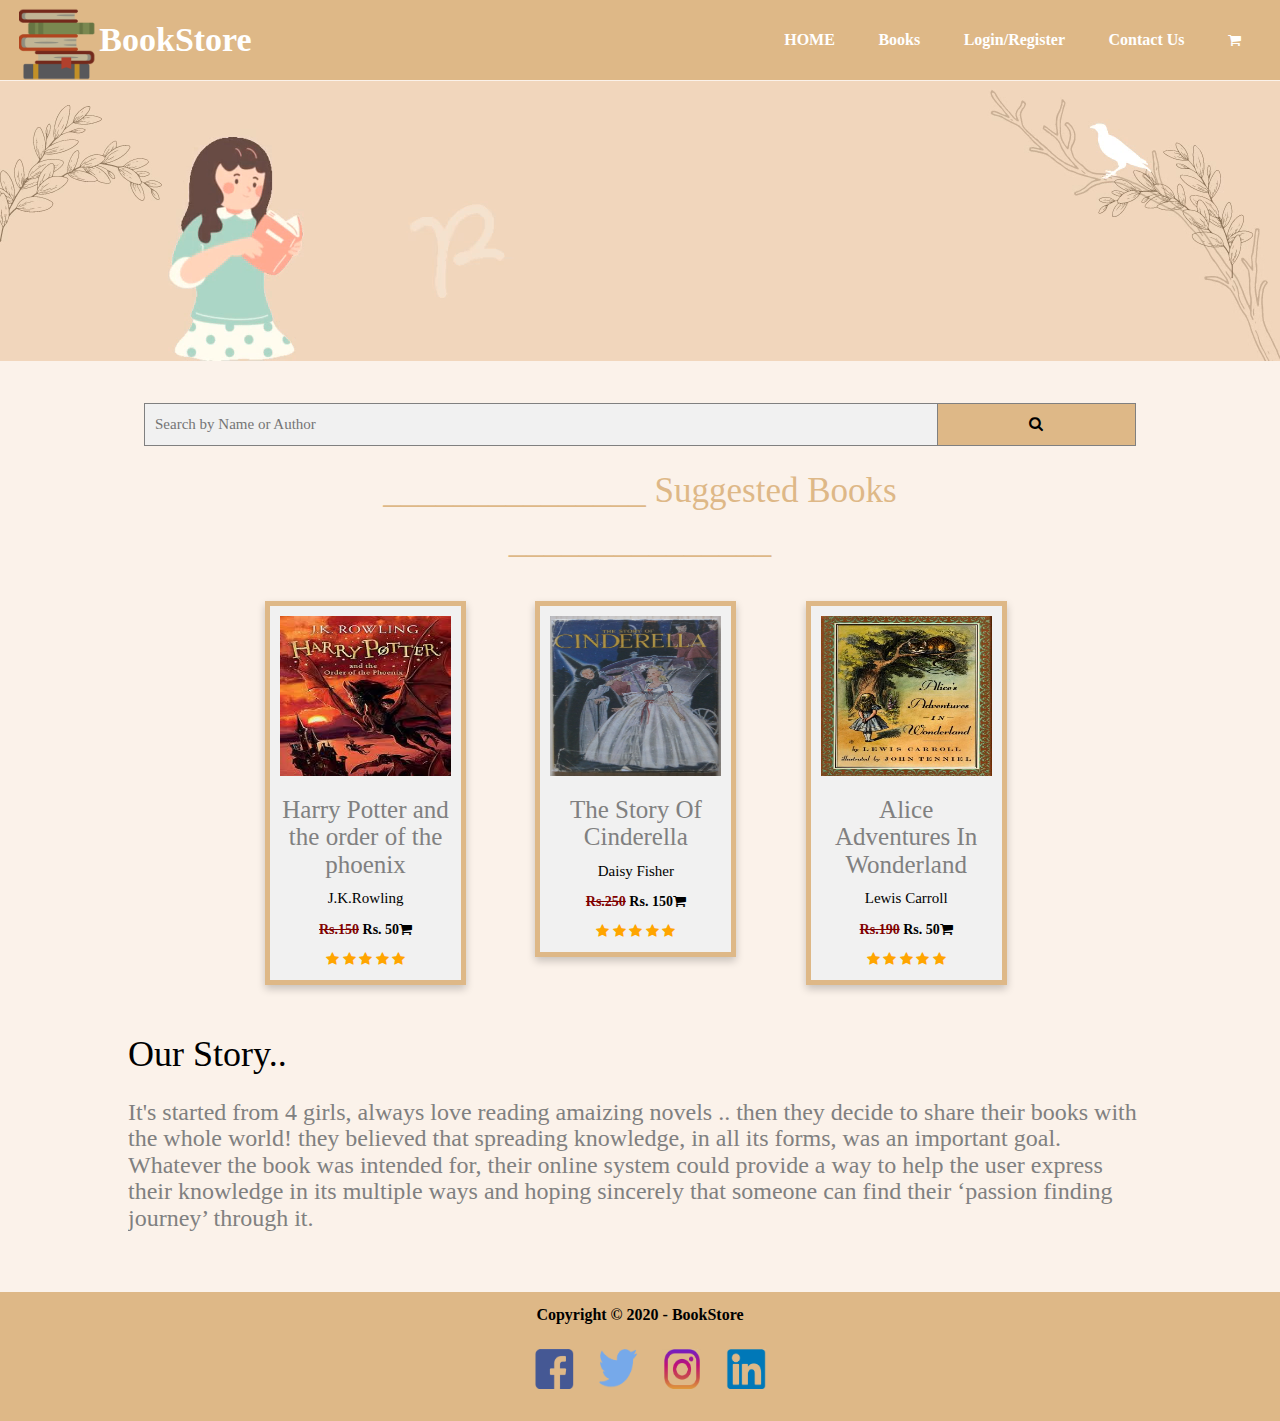
<file: index.html>
<!DOCTYPE html>
<html lang="en">
<head>
    <meta charset="UTF-8">
    <meta name="viewport" content="width=device-width, initial-scale=1.0">
	<meta name="keywords" content="Book store,BookStore,Books,Book,Fictional,Police,Cartoons">
	<meta name="description" content="Book store website">
   <title>Amazing Novels</title>
<link rel="stylesheet" href="https://cdnjs.cloudflare.com/ajax/libs/font-awesome/4.7.0/css/font-awesome.min.css">
<link rel="stylesheet" href="https://maxcdn.bootstrapcdn.com/bootstrap/3.3.7/css/bootstrap.min.css">
<link rel="stylesheet" href="styles.css">
</head>

<body>
<!--NAVIGATION-->
       <nav>
          <img src="images/Logo.png" id="logo" alt="logo"> 
		  <a class="navbarBrand" href="index.html">BookStore</a>
          <ul>
              <li><a href="index.html">HOME</a></li>
              <li><a href="Books.html">Books</a></li>
              <li><a href="login.html">Login/Register</a></li>
              <li><a href="ContactUs.html">Contact Us</a></li>
			  <li><a href="#" class="fa fa-shopping-cart"></a></li>
			  
          </ul>
       </nav>
<!--END OF NAVIGATION-->

<!--VIDEIO LOOP-->
<video autoplay muted loop>
  <source src="header.mp4" type="video/mp4">
  <source src="header.ogg" type="video/ogg">
  </video>
  <!--END VIDEIO LOOP-->
  <!--SECTION-->
  <div class="section">
<!--FEATURES-->
          <form class="search">
                    <input type="text" placeholder="Search by Name or Author" name="search">
                    <button type="submit"><i class="fa fa-search"></i></button>
                </form>
<!--END OF FEATURES-->
<!--Suggested Books-->
    <p></p>
    <p class="suggest">_______________ Suggested Books _______________</p>
	
<div class="row">
  <div class="column">
      <a href="book.html">
    <div class="card">
        <img src="images/HarryPotter.jpg" class="img-responsive" alt="Book">
      <h3 class="BookName">Harry Potter and the order of the phoenix</h3>
      <p class="Author">J.K.Rowling</p>
      <p class="pricee"><del class="price">Rs.150</del> Rs. 50<i class="fa fa-shopping-cart"></i></p>
	  <span class="fa fa-star checked"></span>
      <span class="fa fa-star checked"></span>
      <span class="fa fa-star checked"></span>
      <span class="fa fa-star checked"></span>
      <span class="fa fa-star checked"></span>
    </div>
      </a>
  </div>

  <div class="column">
      <a href="book.html">
    <div class="card">
        <img src="images/Cinderella.jpg" class="img-responsive" alt="Book">
     <h3 class="BookName">The Story Of Cinderella</h3>
      <p class="Author">Daisy Fisher</p>
     <p class="pricee"><del class="price">Rs.250</del> Rs. 150<i class="fa fa-shopping-cart"></i></p>
	  <span class="fa fa-star checked"></span>
      <span class="fa fa-star checked"></span>
      <span class="fa fa-star checked"></span>
      <span class="fa fa-star checked"></span>
      <span class="fa fa-star checked"></span>
    </div>
          </a>
  </div>
  
  <div class="column">
      <a href="book.html">
    <div class="card">
        <img src="images/Alice.jpg" class="img-responsive" alt="Book">
      <h3 class="BookName">Alice Adventures In Wonderland</h3>
      <p class="Author">Lewis Carroll</p>
      <p class="pricee"><del class="price">Rs.190</del> Rs. 50<i class="fa fa-shopping-cart"></i></p>
	  <span class="fa fa-star checked"></span>
      <span class="fa fa-star checked"></span>
      <span class="fa fa-star checked"></span>
      <span class="fa fa-star checked"></span>
      <span class="fa fa-star checked"></span>
    </div>
      </a>
  </div>
  </div>
  <!--END Suggested Books-->
  
  <!--Our Story-->
          <h1>Our Story..</h1>
          <h3>It's started from 4 girls, always love reading amaizing novels .. then they decide to share their books with the whole world!
		  they believed that spreading knowledge, in all its forms, was an important goal. Whatever the book was intended for, their online 
		  system could provide a way to help the user express their knowledge in its multiple ways and hoping sincerely that someone can find 
		  their ‘passion finding journey’ through it.</h3>
          </div>
		  <!--END Our Story-->
		  
<!--END OF SECTION-->

<footer>
       <p>Copyright &copy; 2020 - BookStore</p>
	   <div class="social-media">
<ul>
<li><img src="images/Facebook.png" alt="social media"></li>
<li><img src="images/Twitter.png" alt="social media"></li>
<li><img src="images/Instagram.png" alt="social media"></li>
<li><img src="images/LinkedIn.png" alt="social media"><li>
</ul>
</div>
   </footer>
</body>
</html>
</file>
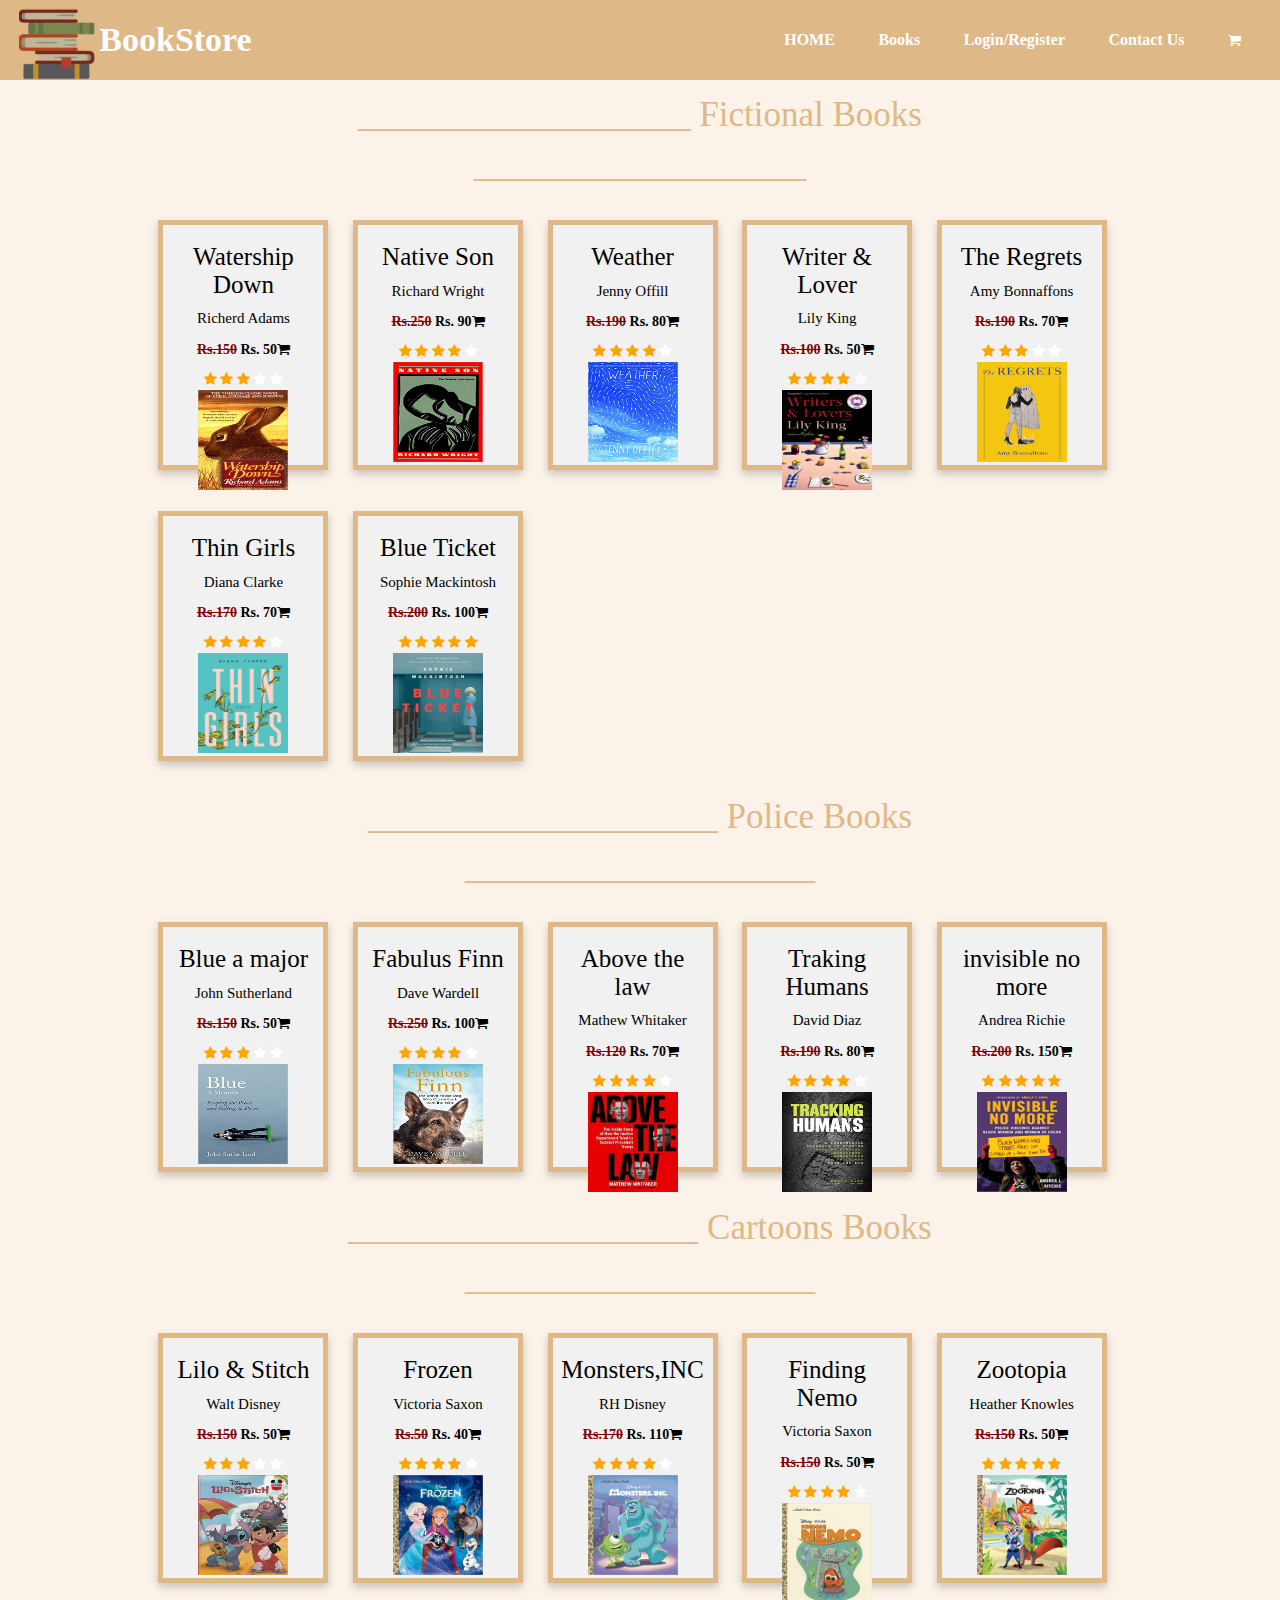
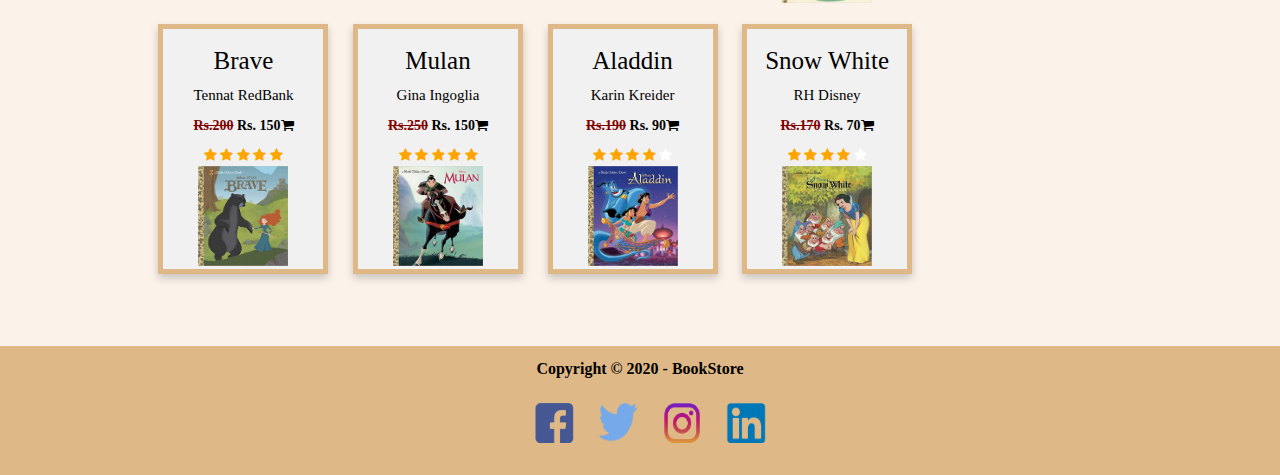
<file: Books.html>
<!DOCTYPE html>
<html lang="en">
<head>
<meta charset="UTF-8">
    <meta name="viewport" content="width=device-width, initial-scale=1.0">
	<meta name="keywords" content="Book store,BookStore,Books,Book,Fictional,Police,Cartoons">
<title>Books</title>
<link rel="stylesheet" href="https://cdnjs.cloudflare.com/ajax/libs/font-awesome/4.7.0/css/font-awesome.min.css">
<link rel="stylesheet" href="https://maxcdn.bootstrapcdn.com/bootstrap/3.3.7/css/bootstrap.min.css">
<link rel="stylesheet" href="styles.css">
</head>
<body>
 <!--NAVIGATION-->
       <nav>
          <img src="images/Logo.png" id="logo" alt="logo"> 
		  <a class="navbarBrand" href="index.html">BookStore</a>
          <ul>
              <li><a href="index.html">HOME</a></li>
              <li><a href="Books.html">Books</a></li>
              <li><a href="login.html">Login/Register</a></li>
              <li><a href="ContactUs.html">Contact Us</a></li>
			  <li><a href="#" class="fa fa-shopping-cart"></a></li>
          </ul>
       </nav>
<!--END OF NAVIGATION-->

<!--Fictional Books-->
<p></p>
<p class="BookType">___________________ Fictional Books ___________________</p>
<div class="row">
  <div class="Bookcolumn">
      <a href="book.html">
    <div class="Bookscard">
      <h4 class="BookName">Watership Down</h4>
      <p class="Author">Richerd Adams</p>
      <p class="pricee"><del class="price">Rs.150</del> Rs. 50<i class="fa fa-shopping-cart"></i></p>
	  <span class="fa fa-star checked"></span>
      <span class="fa fa-star checked"></span>
      <span class="fa fa-star checked"></span>
      <span class="fa fa-star"></span>
      <span class="fa fa-star"></span>
	  <img src="images/WatershipDown.jpg" class="img-responsive_Books" alt="Book">
    </div>
      </a>
  </div>

  <div class="Bookcolumn">
      <a href="book.html">
    <div class="Bookscard">
     <h4 class="BookName">Native Son</h4>
      <p class="Author">Richard Wright</p>
      <p class="pricee"><del class="price">Rs.250</del> Rs. 90<i class="fa fa-shopping-cart"></i></p>
	  <span class="fa fa-star checked"></span>
      <span class="fa fa-star checked"></span>
      <span class="fa fa-star checked"></span>
      <span class="fa fa-star checked"></span>
      <span class="fa fa-star"></span>
	  <img src="images/NativeSon.jpg" class="img-responsive_Books" alt="Book">
    </div>
          </a>
  </div>
  
  <div class="Bookcolumn">
      <a href="book.html">
    <div class="Bookscard">
        
      <h4 class="BookName">Weather</h4>
      <p class="Author">Jenny Offill</p>
      <p class="pricee"><del class="price">Rs.190</del> Rs. 80<i class="fa fa-shopping-cart"></i></p>
	  <span class="fa fa-star checked"></span>
      <span class="fa fa-star checked"></span>
      <span class="fa fa-star checked"></span>
      <span class="fa fa-star checked"></span>
      <span class="fa fa-star"></span>
	  <img src="images/Weather.jpg" class="img-responsive_Books" alt="Book">
    </div>
      </a>
  </div>
  <div class="Bookcolumn">
      <a href="book.html">
    <div class="Bookscard">
        
      <h4 class="BookName">Writer & Lover</h4>
      <p class="Author">Lily King</p>
      <p class="pricee"><del class="price">Rs.100</del> Rs. 50<i class="fa fa-shopping-cart"></i></p>
	  <span class="fa fa-star checked"></span>
      <span class="fa fa-star checked"></span>
      <span class="fa fa-star checked"></span>
      <span class="fa fa-star checked"></span>
      <span class="fa fa-star"></span>
	  <img src="images/Writer&Lover.jpg" class="img-responsive_Books" alt="Book">
    </div>
      </a>
  </div>
  <div class="Bookcolumn">
      <a href="book.html">
    <div class="Bookscard">
        
      <h4 class="BookName">The Regrets</h4>
      <p class="Author">Amy Bonnaffons</p>
      <p class="pricee"><del class="price">Rs.190</del> Rs. 70<i class="fa fa-shopping-cart"></i></p>
	  <span class="fa fa-star checked"></span>
      <span class="fa fa-star checked"></span>
      <span class="fa fa-star checked"></span>
      <span class="fa fa-star"></span>
      <span class="fa fa-star"></span>
	  <img src="images/TheRegrets.jpg" class="img-responsive_Books" alt="Book">
    </div>
      </a>
  </div>
  <div class="Bookcolumn">
      <a href="book.html">
    <div class="Bookscard">
        
      <h4 class="BookName">Thin Girls</h4>
      <p class="Author">Diana Clarke</p>
      <p class="pricee"><del class="price">Rs.170</del> Rs. 70<i class="fa fa-shopping-cart"></i></p>
	  <span class="fa fa-star checked"></span>
      <span class="fa fa-star checked"></span>
      <span class="fa fa-star checked"></span>
      <span class="fa fa-star checked"></span>
      <span class="fa fa-star"></span>
	  <img src="images/ThinGirls.jpg" class="img-responsive_Books" alt="Book">
    </div>
      </a>
  </div>
  <div class="Bookcolumn">
      <a href="book.html">
    <div class="Bookscard">
        
      <h4 class="BookName">Blue Ticket</h4>
      <p class="Author">Sophie Mackintosh</p>
      <p class="pricee"><del class="price">Rs.200</del> Rs. 100<i class="fa fa-shopping-cart"></i></p>
	  <span class="fa fa-star checked"></span>
      <span class="fa fa-star checked"></span>
      <span class="fa fa-star checked"></span>
      <span class="fa fa-star checked"></span>
      <span class="fa fa-star checked"></span>
	  <img src="images/BlueTicket.jpg" class="img-responsive_Books" alt="Book">
    </div>
      </a>
  </div>
  </div>
  <!--END Fictional Books-->
  <!--Police Books-->
  <p></p>
<p class="BookType">____________________ Police Books ____________________</p>
<div class="row">
  <div class="Bookcolumn">
      <a href="book.html">
    <div class="Bookscard">
      <h4 class="BookName">Blue a major</h4>
      <p class="Author">John Sutherland</p>
      <p class="pricee"><del class="price">Rs.150</del> Rs. 50<i class="fa fa-shopping-cart"></i></p>
	  <span class="fa fa-star checked"></span>
      <span class="fa fa-star checked"></span>
      <span class="fa fa-star checked"></span>
      <span class="fa fa-star"></span>
      <span class="fa fa-star"></span>
	  <img src="images/BlueAMajor.jpg" class="img-responsive_Books" alt="Book">
    </div>
      </a>
  </div>

  <div class="Bookcolumn">
      <a href="book.html">
    <div class="Bookscard">
     <h4 class="BookName">Fabulus Finn</h4>
      <p class="Author">Dave Wardell</p>
      <p class="pricee"><del class="price">Rs.250</del> Rs. 100<i class="fa fa-shopping-cart"></i></p>
	  <span class="fa fa-star checked"></span>
      <span class="fa fa-star checked"></span>
      <span class="fa fa-star checked"></span>
      <span class="fa fa-star checked"></span>
      <span class="fa fa-star"></span>
	  <img src="images/FabulusFinn.jpg" class="img-responsive_Books" alt="Book">
    </div>
          </a>
  </div>
  
  <div class="Bookcolumn">
      <a href="book.html">
    <div class="Bookscard">
        
      <h4 class="BookName">Above the law</h4>
      <p class="Author">Mathew Whitaker</p>
      <p class="pricee"><del class="price">Rs.120</del> Rs. 70<i class="fa fa-shopping-cart"></i></p>
	  <span class="fa fa-star checked"></span>
      <span class="fa fa-star checked"></span>
      <span class="fa fa-star checked"></span>
      <span class="fa fa-star checked"></span>
      <span class="fa fa-star"></span>
	  <img src="images/AboveTheLaw.jpg" class="img-responsive_Books" alt="Book">
    </div>
      </a>
  </div>
  <div class="Bookcolumn">
      <a href="book.html">
    <div class="Bookscard">
        
      <h4 class="BookName">Traking Humans</h4>
      <p class="Author">David Diaz</p>
      <p class="pricee"><del class="price">Rs.190</del> Rs. 80<i class="fa fa-shopping-cart"></i></p>
	  <span class="fa fa-star checked"></span>
      <span class="fa fa-star checked"></span>
      <span class="fa fa-star checked"></span>
      <span class="fa fa-star checked"></span>
      <span class="fa fa-star"></span>
	  <img src="images/TrakingHumans.jpg" class="img-responsive_Books" alt="Book">
    </div>
      </a>
  </div>
  <div class="Bookcolumn">
      <a href="book.html">
    <div class="Bookscard">
        
      <h4 class="BookName">invisible no more</h4>
      <p class="Author">Andrea Richie</p>
      <p class="pricee"><del class="price">Rs.200</del> Rs. 150<i class="fa fa-shopping-cart"></i></p>
	  <span class="fa fa-star checked"></span>
      <span class="fa fa-star checked"></span>
      <span class="fa fa-star checked"></span>
      <span class="fa fa-star checked"></span>
      <span class="fa fa-star checked"></span>
	  <img src="images/invisibleNoMore.jpg" class="img-responsive_Books" alt="Book">
    </div>
      </a>
  </div>
  </div>
  <!--END Police Books-->
  
  <!--Cartoons Books-->
   <p></p>
   <p class="BookType">____________________ Cartoons Books ____________________</p>
<div class="row">
  <div class="Bookcolumn">
      <a href="book.html">
    <div class="Bookscard">
      <h4 class="BookName">Lilo & Stitch</h4>
      <p class="Author">Walt Disney</p>
      <p class="pricee"><del class="price">Rs.150</del> Rs. 50<i class="fa fa-shopping-cart"></i></p>
	  <span class="fa fa-star checked"></span>
      <span class="fa fa-star checked"></span>
      <span class="fa fa-star checked"></span>
      <span class="fa fa-star"></span>
      <span class="fa fa-star"></span>
	  <img src="images/Lilo&Stitch.jpg" class="img-responsive_Books" alt="Book">
    </div>
      </a>
  </div>

  <div class="Bookcolumn">
      <a href="book.html">
    <div class="Bookscard">
     <h4 class="BookName">Frozen</h4>
      <p class="Author">Victoria Saxon</p>
     <p class="pricee"><del class="price">Rs.50</del> Rs. 40<i class="fa fa-shopping-cart"></i></p>
	  <span class="fa fa-star checked"></span>
      <span class="fa fa-star checked"></span>
      <span class="fa fa-star checked"></span>
      <span class="fa fa-star checked"></span>
      <span class="fa fa-star"></span>
	  <img src="images/Frozen.jpg" class="img-responsive_Books" alt="Book">
    </div>
          </a>
  </div>
  
  <div class="Bookcolumn">
      <a href="book.html">
    <div class="Bookscard">
        
      <h4 class="BookName">Monsters,INC</h4>
      <p class="Author">RH Disney</p>
      <p class="pricee"><del class="price">Rs.170</del> Rs. 110<i class="fa fa-shopping-cart"></i></p>
	  <span class="fa fa-star checked"></span>
      <span class="fa fa-star checked"></span>
      <span class="fa fa-star checked"></span>
      <span class="fa fa-star checked"></span>
      <span class="fa fa-star"></span>
	  <img src="images/Monsters,INC.jpg" class="img-responsive_Books" alt="Book">
    </div>
      </a>
  </div>
  <div class="Bookcolumn">
      <a href="book.html">
    <div class="Bookscard">
        
      <h4 class="BookName">Finding Nemo</h4>
      <p class="Author">Victoria Saxon</p>
      <p class="pricee"><del class="price">Rs.150</del> Rs. 50<i class="fa fa-shopping-cart"></i></p>
	  <span class="fa fa-star checked"></span>
      <span class="fa fa-star checked"></span>
      <span class="fa fa-star checked"></span>
      <span class="fa fa-star checked"></span>
      <span class="fa fa-star"></span>
	  <img src="images/FindingNemo.jpg" class="img-responsive_Books" alt="Book">
    </div>
      </a>
  </div>
  <div class="Bookcolumn">
      <a href="book.html">
    <div class="Bookscard">
        
      <h4 class="BookName">Zootopia</h4>
      <p class="Author">Heather Knowles</p>
      <p class="pricee"><del class="price">Rs.150</del> Rs. 50<i class="fa fa-shopping-cart"></i></p>
	  <span class="fa fa-star checked"></span>
      <span class="fa fa-star checked"></span>
      <span class="fa fa-star checked"></span>
      <span class="fa fa-star checked"></span>
      <span class="fa fa-star checked"></span>
	  <img src="images/Zootopia.jpg" class="img-responsive_Books" alt="Book">
    </div>
      </a>
  </div>
  <div class="Bookcolumn">
      <a href="book.html">
    <div class="Bookscard">
        
      <h4 class="BookName">Brave</h4>
      <p class="Author">Tennat RedBank</p>
      <p class="pricee"><del class="price">Rs.200</del> Rs. 150<i class="fa fa-shopping-cart"></i></p>
	  <span class="fa fa-star checked"></span>
      <span class="fa fa-star checked"></span>
      <span class="fa fa-star checked"></span>
      <span class="fa fa-star checked"></span>
      <span class="fa fa-star checked"></span>
	  <img src="images/Brave.jpg" class="img-responsive_Books" alt="Book">
    </div>
      </a>
  </div>
  <div class="Bookcolumn">
      <a href="book.html">
    <div class="Bookscard">
        
      <h4 class="BookName">Mulan</h4>
      <p class="Author">Gina Ingoglia</p>
      <p class="pricee"><del class="price">Rs.250</del> Rs. 150<i class="fa fa-shopping-cart"></i></p>
	  <span class="fa fa-star checked"></span>
      <span class="fa fa-star checked"></span>
      <span class="fa fa-star checked"></span>
      <span class="fa fa-star checked"></span>
      <span class="fa fa-star checked"></span>
	  <img src="images/Mulan.jpg" class="img-responsive_Books" alt="Book">
    </div>
      </a>
  </div>
  <div class="Bookcolumn">
      <a href="book.html">
    <div class="Bookscard">
        
      <h4 class="BookName">Aladdin</h4>
      <p class="Author">Karin Kreider</p>
      <p class="pricee"><del class="price">Rs.190</del> Rs. 90<i class="fa fa-shopping-cart"></i></p>
	  <span class="fa fa-star checked"></span>
      <span class="fa fa-star checked"></span>
      <span class="fa fa-star checked"></span>
      <span class="fa fa-star checked"></span>
      <span class="fa fa-star"></span>
	  <img src="images/Aladdin.jpg" class="img-responsive_Books" alt="Book">
    </div>
      </a>
  </div>
  <div class="Bookcolumn">
      <a href="book.html">
    <div class="Bookscard">
        
      <h4 class="BookName">Snow White</h4>
      <p class="Author">RH Disney</p>
      <p class="pricee"><del class="price">Rs.170</del> Rs. 70<i class="fa fa-shopping-cart"></i></p>
	  <span class="fa fa-star checked"></span>
      <span class="fa fa-star checked"></span>
      <span class="fa fa-star checked"></span>
      <span class="fa fa-star checked"></span>
      <span class="fa fa-star"></span>
	  <img src="images/SnowWhite.jpg" class="img-responsive_Books" alt="Book">
    </div>
      </a>
  </div>
  </div>
  <!--END Cartoons Books-->
  <footer>
       <p>Copyright &copy; 2020 - BookStore</p>
	   <div class="social-media">
<ul>
<li><img src="images/Facebook.png" alt="social media"></li>
<li><img src="images/Twitter.png" alt="social media"></li>
<li><img src="images/Instagram.png" alt="social media"></li>
<li><img src="images/LinkedIn.png" alt="social media"><li>
</ul>
</div>
   </footer>
</body>
</html>
</file>
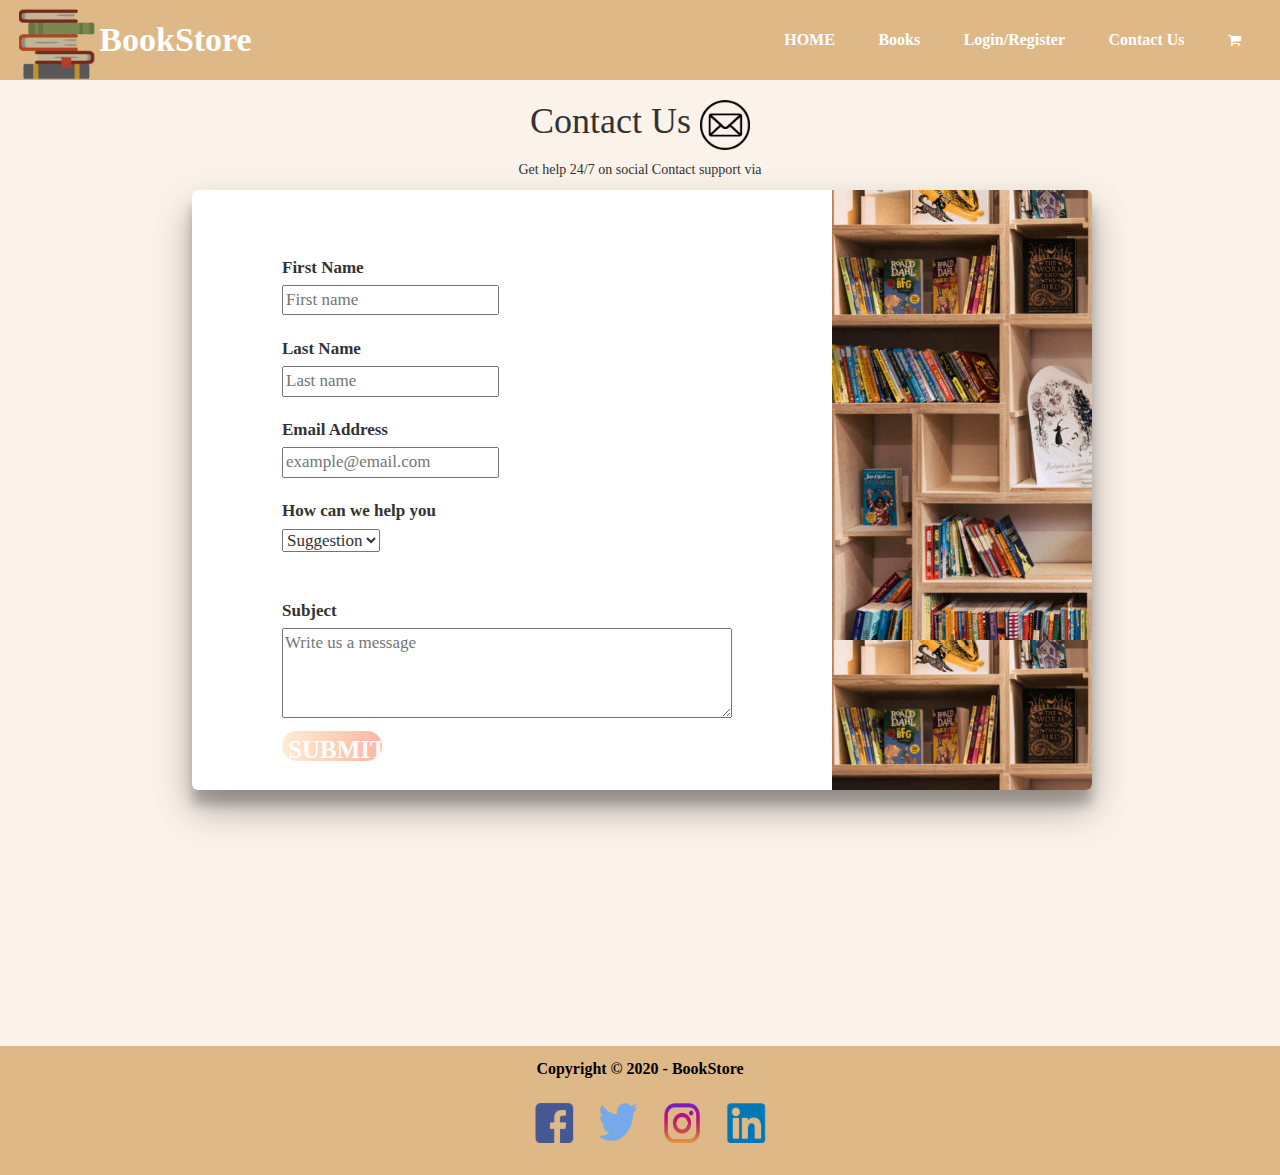
<file: ContactUs.html>
<!DOCTYPE html>
<html lang="en">

<head> 
    <meta charset="UTF-8">
    <meta name="viewport" content="width=device-width, initial-scale=1.0">
	<meta name="keywords" content="Book store,BookStore,Books,Book,Fictional,Police,Cartoons"><!--the key word of our project -->
<title>Contact Us</title>
<link rel="stylesheet" href="https://cdnjs.cloudflare.com/ajax/libs/font-awesome/4.7.0/css/font-awesome.min.css">
<link rel="stylesheet" href="https://maxcdn.bootstrapcdn.com/bootstrap/3.3.7/css/bootstrap.min.css">
<link rel="stylesheet" href="styles.css"><!--import css file -->
<script src = "script.js" ></script><!--import javaScript file-->

</head>


<body>
<!--NAVIGATION-->
       <nav>
          <img src="images/Logo.png" id="logo" alt="logo"> <!-- insert the logo image--> 
		  <a class="navbarBrand" href="index.html">BookStore</a><!--to display index page after click on BookStore -->
          <ul>
              <li><a href="index.html">HOME</a></li><!--one of the content in the menue bar--><!-- TO GO TO THE HOME PAGE-->
              <li><a href="Books.html">Books</a></li><!--one of the content in the menue bar--><!-- TO GO TO BUYING BOOKS-->
              <li><a href="login.html">Login/Register</a></li><!--one of the content in the menue bar--><!-- TO GO TO REGISTER/ LOGIN FORM-->
              <li><a href="ContactUs.html">Contact Us</a></li><!--one of the content in the menue bar--><!-- TO GO TO FEEDBACK FORM-->
			  <li><a href="#" class="fa fa-shopping-cart"></a></li><!--cart icon-->
			  
          </ul>
       </nav>
<!--END OF NAVIGATION-->
<!--TEXT-->
<div class="textform">
<h1>Contact Us <img class="mail" src="images/ContactUs.jpg" alt="contact us img"></h1> <!--mail icon-->

<p>Get help 24/7 on social
Contact support via</p>
</div>
 <!--END TEXT-->
 <!--FORM-->
<div class="container_form"> 
 <div class="imagee"> <!--IMAGE div-->
</div>
    <div class="col" >
      		 
		<span id="error_message" style="padding-left:40px"></span>  <!--message that displays the type of error-->
      <form name="form" action="#" onsubmit="return validate();"> <!--invokes the function that will be applied once the submittion is done(contains all the cases)-->
       <div><label class="labell" for="fname">First Name</label> <br> <!--LABEL TO TELL THAT THIS IS THE FIRST NAME FEILD-->
        <input type="text" id="fname" name="firstname" placeholder="First name "
		onfocus="focusFunction(this)" onblur="blurFunction(this)">  <!--text feild that has many properties--></div> 
    <!-- onfocus/onblur these change the background color style of the text box that gets the focus event into yellow background color. Then it gets the normal white background color when it gets the blur -->
        <div><label class="labell" for="lname">Last Name</label><!--label--> <br>
        <input type="text" id="lname" name="lastname" placeholder="Last name" 
		onfocus="focusFunction(this)" onblur="blurFunction(this)"><!--text feild that has many properties--> </div>
        <div> <label class="labell" for="email">Email Address</label><!--label--> <br>
          <input id="email" type="text" name="email" placeholder="example@email.com "  
		  onfocus="focusFunction(this)" onblur="blurFunction(this)"><!--text feild that has many properties--></div>
      <div><label class="labell" for="topic">How can we help you</label> <br>
        <select id="topic" name="topic"> <!--label-->
          <!--subject, list of topics ( Suggestion, Complaint, Idea, Help) in a menu selection-->
          <option value="suggestion">Suggestion</option> 
          <option value="complaint">Complaint</option>
          <option value="idea">Idea</option>
          <option value="help">Help</option>

        </select> </div> 
        <br>
        <label class="labell" for="subject">Subject</label> <br> <!--label-->
        <textarea id="subject" name="subject" placeholder="Write us a message" onfocus="focusFunction(this)" onblur="blurFunction(this)"></textarea> 
		<!--text feild that has many properties-->
       <br><br><br> 

         <button type="submit" value="Submit" class="submitt" >Submit</button>
      <!--submit button-->
      </form> <!--END FORM-->
</div>
<script>
document.querySelector('.submitt').addEventListener('click', function()); 
</script>
</div>

<footer><!--FOOTER-->
       <p>Copyright &copy; 2020 - BookStore</p>
	   <div class="social-media">
<ul>  <!--LIST TO DISPLAY MANY WAYS TO GET IN TOUCH-->
<li><img src="images/Facebook.png" alt="social media"></li> <!--FACEBOOK-->
<li><img src="images/Twitter.png" alt="social media"></li> <!--TWITTER-->
<li><img src="images/Instagram.png" alt="social media"></li><!--INSTAGRAM-->
<li><img src="images/LinkedIn.png" alt="social media"><li>
</ul>
</div>
   </footer>
</body></html>
</file>
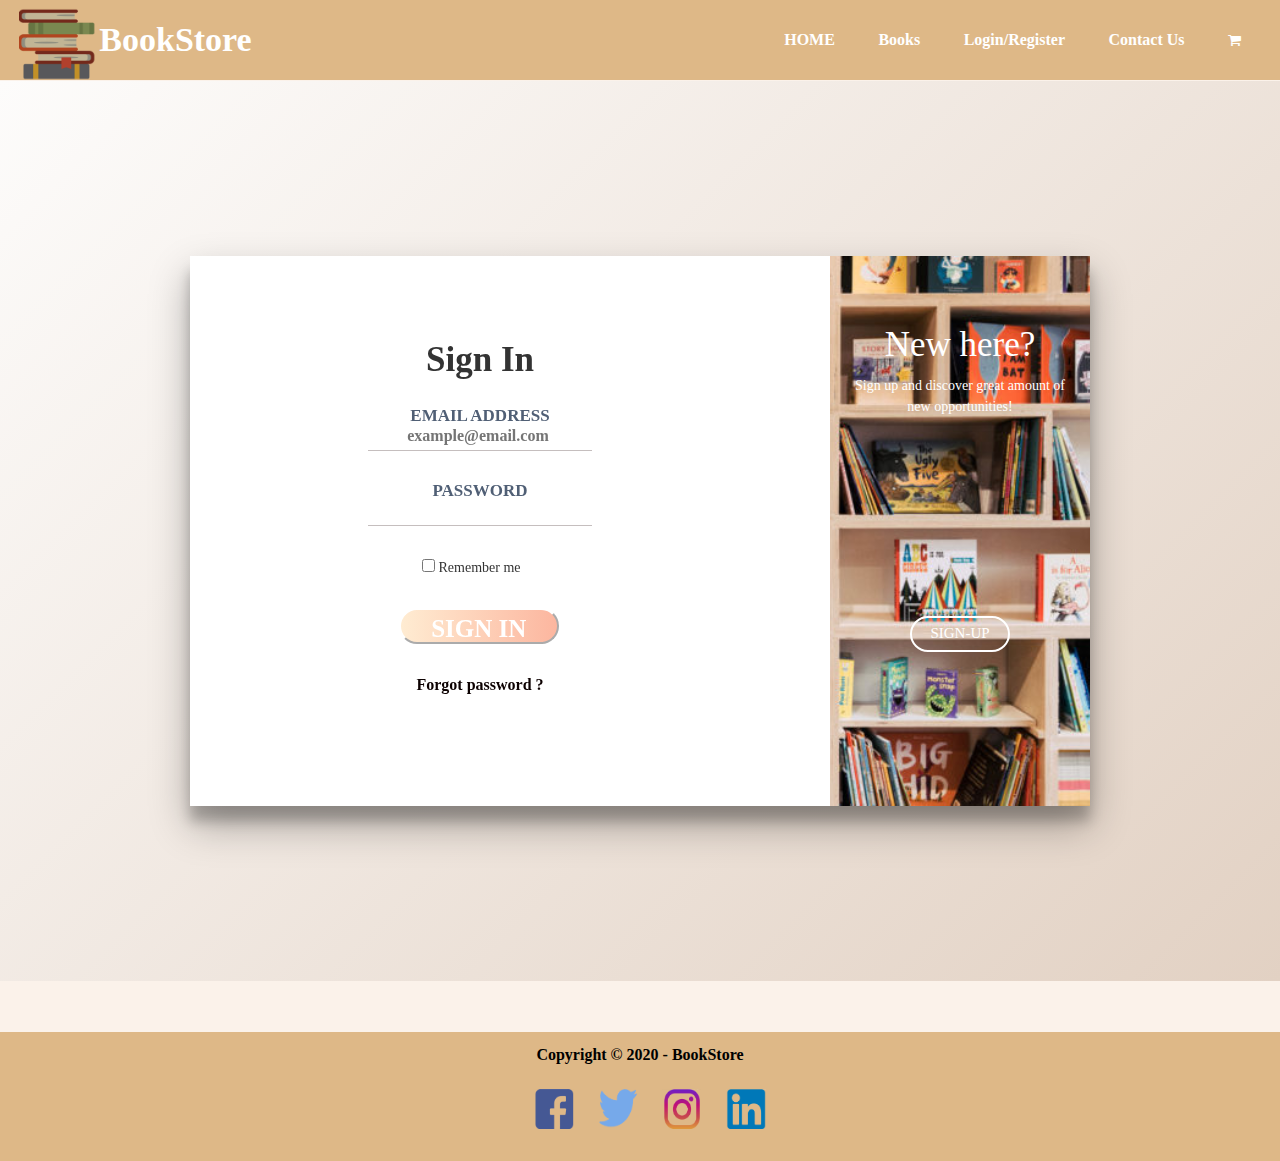
<file: login.html>
<!DOCTYPE html>
<html lang="en">
<head>
<meta charset="UTF-8">
<meta name="keywords" content="Book store,BookStore,Books,Book,Fictional,Police,Cartoons"><!--the key word of our project -->
<meta name="viewport" content="width=device-width, initial-scale=1.0">
<title>Login</title>
<link rel="stylesheet" href="https://cdnjs.cloudflare.com/ajax/libs/font-awesome/4.7.0/css/font-awesome.min.css">
<link rel="stylesheet" href="https://maxcdn.bootstrapcdn.com/bootstrap/3.3.7/css/bootstrap.min.css">
<link rel="stylesheet" href="https://fonts.googleapis.com/css2?family=Raleway:wght@100&display=swap">
<link rel="stylesheet" href="styles.css"><!--import css file -->
<script src = "script.js"></script> <!--importing javaScript file -->
</head>
<body>
<!--NAVIGATION-->
       <nav>
          <img src="images/Logo.png" id="logo" alt="logo"><!-- insert the logo image--> 
		  <a class="navbarBrand" href="index.html">BookStore</a><!--to display index page after click on BookStore -->
          <ul>
              <li><a href="index.html">HOME</a></li><!-- TO GO TO THE HOME PAGE-->
              <li><a href="Books.html">Books</a></li><!-- TO GO TO BUYING BOOKS-->
              <li><a href="login.html">Login/Register</a></li><!-- TO GO TO REGISTER/ LOGIN FORM-->
              <li><a href="ContactUs.html">Contact Us</a></li><!-- TO GO TO FEEDBACK FORM-->
			  <li><a href="#" class="fa fa-shopping-cart"></a></li><!--cart icon-->
			  
          </ul>
       </nav>
<!--END OF NAVIGATION-->
<!--LOGIN-->
<div class="loginbody" onload="readCookie();">
<div class="cont">
<div class="form sign-in">
<h2>Sign In</h2><!--the label of sign in page -->
<form name="form" action="#" onsubmit="return LogInVerify(); return setCookie();"><!--start the form to make javaScript-->
  <label class="label">
<span>Email Address</span><!--label of email text feild-->
<input class="input" id="email" type="text" placeholder="example@email.com " name="email" 
onfocus="focusFunction(this)" onblur="blurFunction(this)"><!--Decleration of email text field that has many properties--> 
</label><!-- onfocus/onblur these change the background color style of the text box that gets the focus event into yellow background color. Then it gets the normal white background color when it gets the blur -->
<label class="label">
<span>Password</span><!--label of password text feild-->
<input class="input" id="password" type="password" name="password" onfocus="focusFunction(this)" onblur="blurFunction(this)"><!--Decleration of password text field that has many properties-->
</label><!-- onfocus/onblur these change the background color style of the text box that gets the focus event into yellow background color. Then it gets the normal white background color when it gets the blur -->
<span id="message" style="padding-left:240px"></span> <!--message that displays the type of error-->
 <br />
 <input type="checkbox" name="checkbox" id="checkbox" /> Remember me <br /><!--Decleration of checkbox that has many properties-->
<input class="submit" type="submit" value="Sign In"><!--submit button to start event and go to the function to handle-->
    </form><!--the end of the form-->
	<p class="forgot-pass">Forgot password ?</p>
</div>
	
<!--IMAGE-->
<div class="sub-cont">
<div class="image">
<div class="img-text m-up">
<!--text in the image -->
<h2>New here?</h2>
<p>Sign up and discover great amount of new opportunities!</p>
</div>
<div class="img-text m-in">
<h2>One of us?</h2>
<p>If you already has an account, just sign in.We've missed you!</p>
</div>
<div class="img-btn">
<!--buttons in the image -->
<span class="m-in">sign-in</span>
<span class="m-up">sign-up</span>
</div>
</div>
<!--SIGHNUP-->
<form name="form2" class="form sign-up" action="#" onsubmit="return SignUpVerify(); return setCookie();"><!--start the form to make javaScript-->
<h2>sign up</h2> <!--the label of sign up page-->
<label class="label">
<span>Name</span><!--the label of name field-->
<input class="input" type="text" name="name" onfocus="focusFunction(this)" onblur="blurFunction(this)"><!--Decleration of name text field that has many properties--> 
</label><!-- onfocus/onblur these change the background color style of the text box that gets the focus event into yellow background color. Then it gets the normal white background color when it gets the blur -->
<label class="label">
<span>Email</span><!--the label of email field-->
<input class="input" type="text" name="email" placeholder="example@email.com " onfocus="focusFunction(this)" onblur="blurFunction(this)"> <!--Decleration of email text field that has many properties--> 
</label><!-- onfocus/onblur these change the background color style of the text box that gets the focus event into yellow background color. Then it gets the normal white background color when it gets the blur -->
<label class="label">
<span>Password</span><!--the label of password field-->
<input class="input" type="password" name="password" onfocus="focusFunction(this)" onblur="blurFunction(this)"><!--Decleration of password text field that has many properties--> 
</label><!-- onfocus/onblur these change the background color style of the text box that gets the focus event into yellow background color. Then it gets the normal white background color when it gets the blur -->
<label class="label">
<span>Confirm Password</span><!--the label of confirm password field-->
<input class="input" type="password" name="Cpassword" onfocus="focusFunction(this)" onblur="blurFunction(this)"><!--Decleration of password confirmation text field that has many properties--> 
</label><!-- onfocus/onblur these change the background color style of the text box that gets the focus event into yellow background color. Then it gets the normal white background color when it gets the blur -->
<span id="message2" style="padding-left:230px"></span> <!--message that displays the type of error-->
 <br />
<button type="submit" class="submit">Sign up Now</button><!--submit button to start event and go to the function to handle-->
</form>
<!--END SIGHNUP-->
</div>
<!-- END IMAGE-->
</div>
<!--For Login And SignUp transition-->
<script>
document.querySelector('.img-btn').addEventListener('click',function(){ //If the user click on the button make the transition
	document.querySelector('.cont').classList.toggle('s-signup')
}
);</script>
</div>
<!--END LOGIN-->
<!--the footer -->
<footer>
       <p>Copyright &copy; 2020 - BookStore</p>
	   <div class="social-media">
<ul><!--LIST TO DISPLAY MANY WAYS TO GET IN TOUCH-->
<li><img src="images/Facebook.png" alt="social media"></li><!--facebook Icon-->
<li><img src="images/Twitter.png" alt="social media"></li><!--Twitter Icon-->
<li><img src="images/Instagram.png" alt="social media"></li><!--Instagram Icon-->
<li><img src="images/LinkedIn.png" alt="social media"><li><!--LinkedIn Icon-->
</ul>
</div>
   </footer><!--End the footer-->
</body><!--End the body-->
</html><!--End html page-->
</file>
<file: styles.css>
body{
  font-family: Arial, Helvetica, sans-serif;;
  margin: 0;
  padding: 0;
  background-color: #fbf2ea;
  font-family:"Gabriola";
}
a{
	text-decoration: none;
  color: white;
}
a:hover {
  text-decoration: none;
  color: black;
}
i.fa fa-shopping-cart{
  width:100%;
  color:white;
}
a.fa fa-shopping-cart:hover{
  text-decoration: none;
  color: black;
}
video{
	width:100%;
}
.img-responsive{
	width:175px;
	height:160px;
	margin: auto;
}
nav{
    width: 100%;
    height: 80px;
    line-height: 80px;
    background-color: #DEB887; 
}
#logo{
    width: 6%;
    margin-left: 1.9rem;
    margin-bottom: 0.6%;
}
.navbarBrand {
    font-family: "Cambria";
	font-weight: bold;
    font-size: 34px;
	color: white;
}

nav ul{
    float: right;
    margin: 0;
    margin-right: 1.9rem;
}

nav ul li{
    list-style-type: none;
    display: inline-block;
	font-weight: bold;
}

nav ul li a{
	font-family: "Cambria";
    font-size: 16px;
    color: white;
    padding: 20px;
}
.section{
    width: 80%;
    margin: auto;
    overflow: hidden;
    margin-top: 2%;
}
.section h1{
    color: black;
    line-height: 50px;
}

.section h3{
    color: gray;
}
.btn-1{
    background-color: orangered;
    padding: 0.7rem 1rem;
    color: #fff;
    border: none;
    border-radius: 10px;
}
.search {
 margin: 0;
 padding: 10px 16px;
}
form.search input[type=text] {
  padding: 10px;
  font-size: 15px;
  border: 1px solid grey;
  float: left;
  width: 80%;
  background: #f1f1f1;
}
form.search button {
  float: left;
  width: 20%;
  padding: 10px;
  background: #DEB887;
  color: black;
  font-size: 15px;
  border: 1px solid grey;
  border-left: none;
  cursor: pointer;
}

form.search button:hover {
  background: grey;
}

form.search::after {
  content: "";
  clear: both;
  display: block;
}
p.suggest{
	color:#DEB887;
	text-align:center;
	font-size: 35px;
	 margin-left: 15%;
     margin-right: 15%;
	
}
p.BookType{
	color:#DEB887;
	text-align:center;
	font-size: 35px;
	 margin-left: 15%;
     margin-right: 15%;
	
}
.column {
  float:left;
  width: 27%;
  padding: 0 10px;
  margin: 3%;
}
.Bookcolumn {
  float:left;
  width: 15%;
  padding: 0 10px;
  margin: 2%;
}

.row {
  margin-left: 10%;
  margin-right:10%;
}

.row:after {
  content: "";
  display: table;
  clear: both;
}
.card {
  box-shadow: 0 4px 8px 0 rgba(0, 0, 0, 0.2);
  padding: 8px;
  text-align: center;
  background-color: #f1f1f1;
  transition: transform 0.3s;
  padding: 10px;
  border: 5px solid #DEB887; 
}
.checked {
  color: orange;
}
.Bookscard {
  box-shadow: 0 4px 8px 0 rgba(0, 0, 0, 0.2);
  padding: 8px;
  text-align: center;
  background-color: #f1f1f1;
  transition: transform 0.3s;
   width: 170px;
  height: 250px;
  border: 5px solid #DEB887;
  margin: 0;
}
.card:hover {
  transform: translateY(-10px);
}.Bookscard:hover {
  transform: translateY(-10px);
}
.BookName{
color:#000000;
font-size:25px;
}
p.Author{
	color:#000000;
	font-size:15px;
}
.price{
	color: maroon; 
	font-weight: bold;
}
p.pricee{
	color: black; 
	font-weight: bold;
}
.img-responsive_Books{
	width:90px;
	height:100px;
	margin: auto;
}
.loginbody{
	width: 100%;
	height: 100vh;
	display: flex;
	justify-content: center;
	align-items: center;
	background-image: linear-gradient(135deg, #fdfcfb 0%, #e2d1c3 100%);
	font-family:'Nunito', sans-serif;
}
.input, button{
	border:none;
	outline:none;
	background:none;
}
.cont{
	overflow: hidden;
	position: relative;
	width:900px;
	height:550px;
	background: #fff;
    box-shadow: 0 19px 38px rgba(0, 0, 0, 0.30), 0 15px 12px rgba(0, 0, 0, 0.22);
    font-family:"Gabriola";
}

.form{
	position:relative;
	width:640px;
	height:100%;
	padding:50px 30px;
	transition:transform 1.2s ease-in-out,-webkit-transform 1.2s ease-in-out;
}

h2{
    text-align:center;
	font-weight:bold;
	font-size:35px;
}
label.label{
	display:block;
	width:260px; /*input line*/
	margin:5px auto 0;
	text-align:center;
	font-size:30px;
}
label span{
	font-size:17px;
	font-weight:bold;
	color:#505f75;
	text-transform:uppercase;
}
.input{
	display:block;
	width:100%;
	font-size: 16px;
	color:black;
	padding-bottom:5px;
	border-bottom: 1px solid rgba(109, 93, 93, 0.4);
	text-align:center;
	font-family:"Gabriola";
}
#checkbox{
	margin-left:40%;
}
.submit{
	display:block;
	width: 160px;
	height: 36px;
	border-radius: 30px;
	border-color:#fff;
	color: #fff;
	font-size: 25px;
	cursor: pointer;
    margin-top: 30px;
	margin-bottom:30px;
	margin-left:36%;
	text-transform:uppercase;
	font-weight: 600;
	background-image: linear-gradient(to right, #ffecd2 0%, #fcb69f 100%);	
}
.submit:hover{
	background-image: linear-gradient(to right,  #fcb69f 100%,#ffecd2 0%);
}
.forgot-pass{
	margin-top: 15px;
	text-align:center;
	font-size:16px;
	font-weight:bold;
	color: #0c0101;
	cursor: pointer;
}
.forgot-pass:hover{
	color:red;
}
.sub-cont{
	overflow: hidden;
	position: absolute;
	left: 640px;
	top: 0;
	width: 900px;
    height: 100%;
    padding-left: 260px;
    background: #fff;
	transition:transform 1.2s ease-in-out,-webkit-transform 1.2s ease-in-out; /* time transition*/
}
.cont.s-signup .sub-cont{
	-webkit-transform:translate3d(-640px,0,0);
	transform:translate3d(-640px,0,0); /* axis transition*/
}
.image{
	overflow: hidden;
	z-index : 2;
	position: absolute;
	left:0;
	top:0;
	width: 260px;
	height:100%;
	padding-top:360px;
}
.image:before{
	content:'';
	position:absolute;
	right:0;
	top:0;
	width:900px;
	height:100%;
	background-image: url("images/container-design.jpg");
	background-size:cover ;
	transition:transform 1.2s ease-in-out,-webkit-transform 1.2s ease-in-out; /* time transition*/
}
.image:after{
	content:'';
	position:absolute;
	right:0;
	top:0;
	width:100%;
	height:100%;
	
}
.cont .s-signup.img:before{
	-webkit-transform:translate3d(640px,0,0);
	transform:translate3d(640px,0,0); /* axis transition*/
}
.img-text{
	z-index:2;
	position: absolute;
	left:0;
	top: 50px;
	width: 100%;
	padding: 0 20px;
	text-align: center;
	color: #fff;
	transition:transform 1.2s ease-in-out,-webkit-transform 1.2s ease-in-out; /* time transition*/
}
.img-text h2{
	margin-bottom: 10px;
	font-weight: normal;
}
.img-text p{
	font-size: 14px;
	line-height:1.5;
}
.cont.s-signup .img-text.m-up{
	-webkit-transform:translateX(520px);
	transform:translateX(520px);
	
}
.img-text.m-in{
	-webkit-transform:translateX(-520px);
	transform:translateX(-520px);
	
}
.cont.s-signup .img-text.m-in{
	-webkit-transform:translateX(0);
	 transform:translateX(0);
	
}
.sign-in{
	padding-top: 65px;
	-webkit-transition-timing-function:ease-out;
	transition-timing-function:ease-out;
}
.cont.s-signup .sign-in{
	-webkit-transition-timing-function:ease-in-out;
	transition-timing-function:ease-in-out; /*Specifies a transition effect with a slow start and end*/
	-webkit-transition-duration:1.2s;
	transition-duration:1.2s;
	-webkit-transform:translate3d(640px,0,0);
	transform:translate3d(640px,0,0);
}
.img-btn{
	overflow:hidden;
	z-index:2;
	position: relative;
	width: 100px;
	height: 36px;
	margin: 0 auto;
	background:transparent;
	color: #fff;
	text-transform: uppercase;
	font-size: 15px;
	cursor: pointer;
}
.img-btn:after{
	content:'';
	z-index:2;
	position: absolute;
	left:0;
	top:0;
	width: 100%;
	height: 100%;
	border:2px solid #fff;
	border-radius:30px;
}
.img-btn span{
	position : absolute;
	left:0;
	top:0;
	display: -webkit-box;
	display: flex;
	-webkit-box-pack:center;
	justify-content: center;
	align-items: center;
	width:100%;
	height:100%;
	transition:transform 1.2s ease-in-out,-webkit-transform 1.2s ease-in-out; /* time transition*/
}
.img-btn span.m-in{
	-webkit-transform: translateY(-72px);
	transform: translateY(-72px);
}

.cont.s-signup .img-btn span.m-in{
  -webkit-transform:translateY(0);
   transform:translateY(0);
}

.cont.s-signup .img-btn span.m-up{
  -webkit-transform:translateY(72px);
  transform:translateY(72px);
}
.sign-in{
	-webkit-transform:translate3d(-30px,0,0);
	transform:translate3d(-30px,0,0);
}
.cont.s-signup .sign-up{
	-webkit-transform:translate3d(0,0,0);
	transform:translate3d(0,0,0);
}
#subject{
  height:90px;
  width:50%;
  position: absolute;
  margin: auto;
}
.getin_toutch_div{
 position: absolute;
  bottom: 8px;
  left: 16px;
  font-size: 14px;
}
.col{
	margin-bottom:10%;
}
.textform{
text-align: center;

}
.container_form{
    overflow: hidden;
     position: relative;
	 margin-left: 15%;
     margin-bottom: 20%;
      padding: 90px;
	  padding-top:20px;
      border-radius: 6px;
     overflow: hidden;
     position: relative;
     width:900px;
     height:600px;
     background: #fff;
     box-shadow: 0 19px 38px rgba(0, 0, 0, 0.30), 0 15px 12px rgba(0, 0, 0, 0.22);
	 font-size: 17px;
}
.mail{
width: 50px;
height: 50px;
}

button.submitt{
	display:block;
	width: 100px;
	height: 30px;
	border-radius: 30px;
	color: #fff;
	font-size: 25px;
	cursor: pointer;
    margin-top: 30px;
	margin-bottom:30px;
	text-transform:uppercase;
	font-weight: 600;
	background-image: linear-gradient(to right, #ffecd2 0%, #fcb69f 100%);	
}
.submitt:hover{​
	color: #fff;
	background-image: linear-gradient(to right, #fcb69f 100%, #ffecd2 0%); 
}
.imagee{
	position: absolute;
	right:0;
	top:0;
	width: 260px;
	height:100%;
	padding-top:360px;
	background-image: url("images/container-design.jpg");
}
label.labell{
margin-top:3%;
}
footer{
    background-color: #DEB887;
    color: black;
	font-weight: bold;
	font-size: 16px;
    text-align: center;
    padding: 1.2rem;
	margin-top:4%;
}
.social-media{
	text-align: center;
	margin-top: 12px;
}
.social-media ul li{
	display: inline-block;
	cursor: pointer;
	margin:10px 10px ;
}
.social-media img{
	width: 40px;
	height: 40px;
}
</file>
